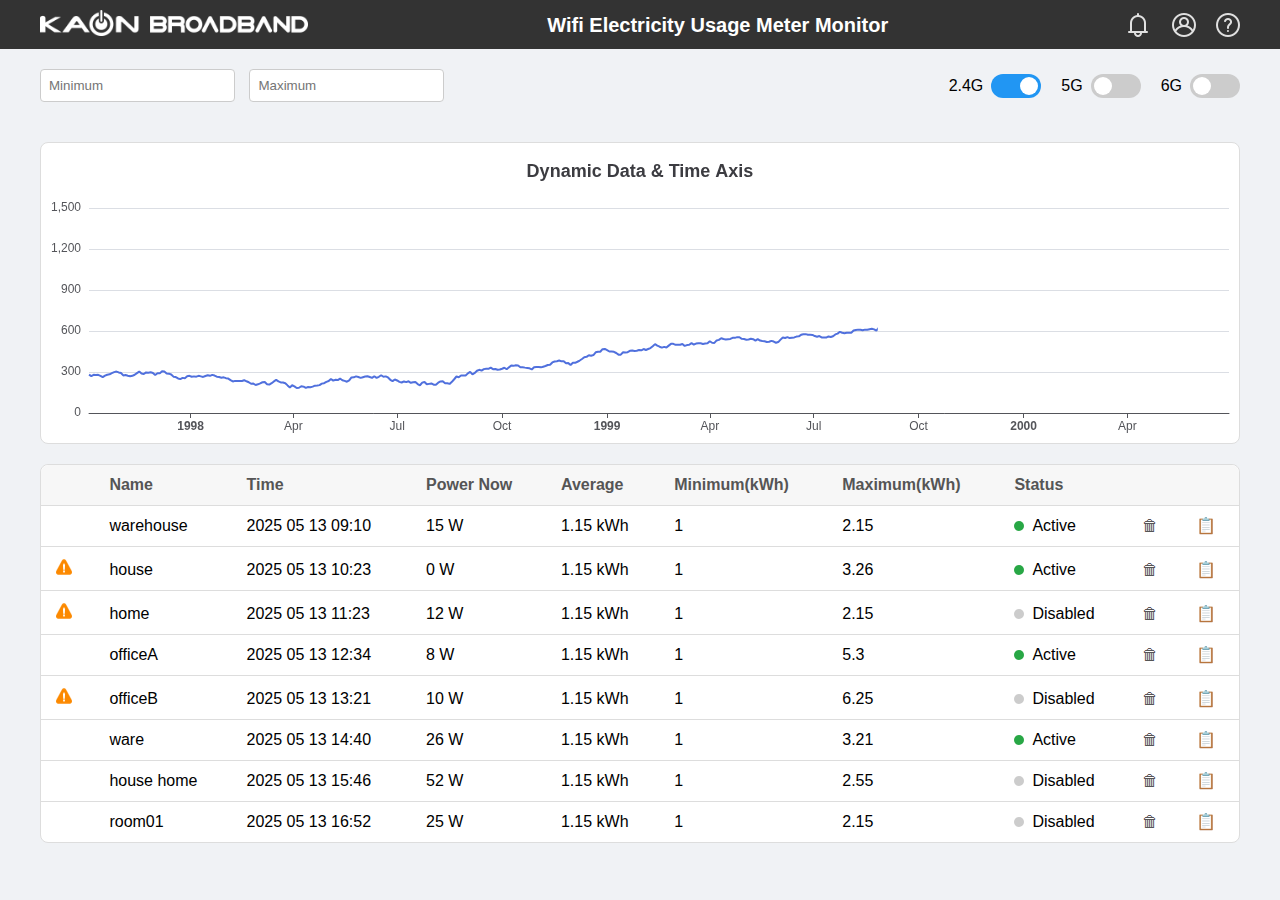
<file: index.html>
<!DOCTYPE html>
<html lang="en">

<head>
  <meta charset="UTF-8">
  <meta name="viewport" content="width=device-width, initial-scale=1.0">
  <title>Document</title>
  <link rel="stylesheet" href="demo/css/reset.min.css" />
  <link rel="stylesheet" href="demo/css/main.css" />
  <script src="demo/js/echarts.min.js"></script>
</head>

<body>
  <header>
    <div class="inner">
      <a href="demo" class="logo">
        <img src="demo/images/logo.png" alt="KAONBROADBAND" />
      </a>
      <div class="title">
        Wifi Electricity Usage Meter Monitor
      </div>
      <div class="sub-menu">
        <ul class="menu">
          <li>
            <a href="javascript:void(0)">
              <img src="demo/images/ic_note.png" alt="Notification" />
            </a>
          </li>
          <li>
            <a href="javascript:void(0)">
              <img src="demo/images/ic_Login.png" alt="Login" />
            </a>
          </li>
          <li>
            <a href="javascript:void(0)">
              <img src="demo/images/ic_Help.png" alt="Help" />
            </a>
          </li>
        </ul>

      </div>
    </div>
  </header>
  <section class="sub-content">
    <div class="inner">
      <div class="filters">
        <div class="date-filters">
          <input type="text" placeholder="Minimum">
          <input type="text" placeholder="Maximum">
        </div>
        <div class="band-filters">
          <div class="toggle">
            <span class="label">2.4G</span>
            <label class="switch">
              <input type="checkbox" checked>
              <span class="slider"></span>
            </label>
          </div>
          <div class="toggle">
            <span class="label">5G</span>
            <label class="switch">
              <input type="checkbox">
              <span class="slider"></span>
            </label>
          </div>
          <div class="toggle">
            <span class="label">6G</span>
            <label class="switch">
              <input type="checkbox">
              <span class="slider"></span>
            </label>
          </div>
        </div>
      </div>
    </div>
  </section>
  <section class="main-content">
    <div class="inner">
      <div id="chart-container" class="chart"></div>
      <div class="table"></div>
    </div>
  </section>

  <script src="demo/js/main.js"></script>
</body>

</html>
</file>
<file: demo/css/main.css>
/* http://meyerweb.com/eric/tools/css/reset/ 
   v2.0 | 20110126
   License: none (public domain)
*/

html,
body,
div,
span,
applet,
object,
iframe,
h1,
h2,
h3,
h4,
h5,
h6,
p,
blockquote,
pre,
a,
abbr,
acronym,
address,
big,
cite,
code,
del,
dfn,
em,
img,
ins,
kbd,
q,
s,
samp,
small,
strike,
strong,
sub,
sup,
tt,
var,
b,
u,
i,
center,
dl,
dt,
dd,
ol,
ul,
li,
fieldset,
form,
label,
legend,
table,
caption,
tbody,
tfoot,
thead,
tr,
th,
td,
article,
aside,
canvas,
details,
embed,
figure,
figcaption,
footer,
header,
hgroup,
menu,
nav,
output,
ruby,
section,
summary,
time,
mark,
audio,
video {
  margin: 0;
  padding: 0;
  border: 0;
  font-size: 100%;
  font: inherit;
  vertical-align: baseline;
}
/* HTML5 display-role reset for older browsers */
article,
aside,
details,
figcaption,
figure,
footer,
header,
hgroup,
menu,
nav,
section {
  display: block;
}
body {
  line-height: 1;
  font-family: -apple-system, BlinkMacSystemFont, "Segoe UI", Roboto,
    "Helvetica Neue", Arial, sans-serif;
  background-color: #f0f2f5;
}
ol,
ul {
  list-style: none;
}
blockquote,
q {
  quotes: none;
}
blockquote:before,
blockquote:after,
q:before,
q:after {
  content: "";
  content: none;
}
table {
  border-collapse: collapse;
  border-spacing: 0;
}

/* App-specific styles */

.inner {
  max-width: 1200px;
  margin: 0 auto;
  padding: 0 20px;
}

header {
  background-color: #333;
  color: white;
  padding: 10px 0;
}

header .inner {
  display: flex;
  align-items: center;
  justify-content: space-between;
}

header .logo img {
  height: 26px;
}

header .title {
  font-size: 20px;
  font-weight: bold;
}

header .sub-menu .menu {
  display: flex;
  gap: 20px;
}

header .sub-menu .menu li {
  width: 24px;
  height: 24px;
}

.sub-content {
  padding: 20px 0;
}

.sub-content .filters {
  display: flex;
  justify-content: space-between;
  align-items: center;
}

.date-filters input {
  padding: 8px;
  border: 1px solid #ccc;
  border-radius: 4px;
  margin-right: 10px;
}

.band-filters {
  display: flex;
  gap: 20px;
}

.toggle {
  display: flex;
  align-items: center;
  gap: 8px;
}

.switch {
  position: relative;
  display: inline-block;
  width: 50px;
  height: 24px;
}

.switch input {
  opacity: 0;
  width: 0;
  height: 0;
}

.slider {
  position: absolute;
  cursor: pointer;
  top: 0;
  left: 0;
  right: 0;
  bottom: 0;
  background-color: #ccc;
  transition: 0.4s;
  border-radius: 24px;
}

.slider:before {
  position: absolute;
  content: "";
  height: 18px;
  width: 18px;
  left: 3px;
  bottom: 3px;
  background-color: white;
  transition: 0.4s;
  border-radius: 50%;
}

input:checked + .slider {
  background-color: #2196f3;
}

input:checked + .slider:before {
  transform: translateX(26px);
}

.main-content {
  padding: 20px 0;
}

.main-content .table {
  /* margin-top: 20px; */
}

.chart {
  height: 300px;
  background-color: #fff;
  border-radius: 8px;
  margin-bottom: 20px;
  border: 1px solid #ddd;
}

table {
  width: 100%;
  border-collapse: separate;
  border-spacing: 0;
  border: 1px solid #ddd;
  border-radius: 8px;
  background-color: #fff;
}

th,
td {
  padding: 12px 15px;
  text-align: left;
  border-bottom: 1px solid #ddd;
}

thead th {
  background-color: #f7f7f7;
  color: #555;
  font-weight: 600;
}

thead th:first-child {
  border-top-left-radius: 8px;
}
thead th:last-child {
  border-top-right-radius: 8px;
}

tbody tr:hover {
  background-color: #f5f5f5;
}

tbody tr.highlight {
  border: 1px solid #007bff;
}

tbody tr:last-child td {
  border-bottom: none;
}

tbody tr:last-child td:first-child {
  border-bottom-left-radius: 8px;
}

tbody tr:last-child td:last-child {
  border-bottom-right-radius: 8px;
}

td:first-child img {
  width: 16px;
  height: 16px;
}

.status-cell {
  display: flex;
  align-items: center;
}

.status-dot {
  height: 10px;
  width: 10px;
  border-radius: 50%;
  display: inline-block;
  margin-right: 8px;
}

.status-dot.active {
  background-color: #28a745;
}

.status-dot.disabled {
  background-color: #ccc;
}

.action-icon {
  font-size: 16px;
  cursor: pointer;
  color: #555;
}

#chart-container {
  position: relative;
  overflow: hidden;
}
</file>
